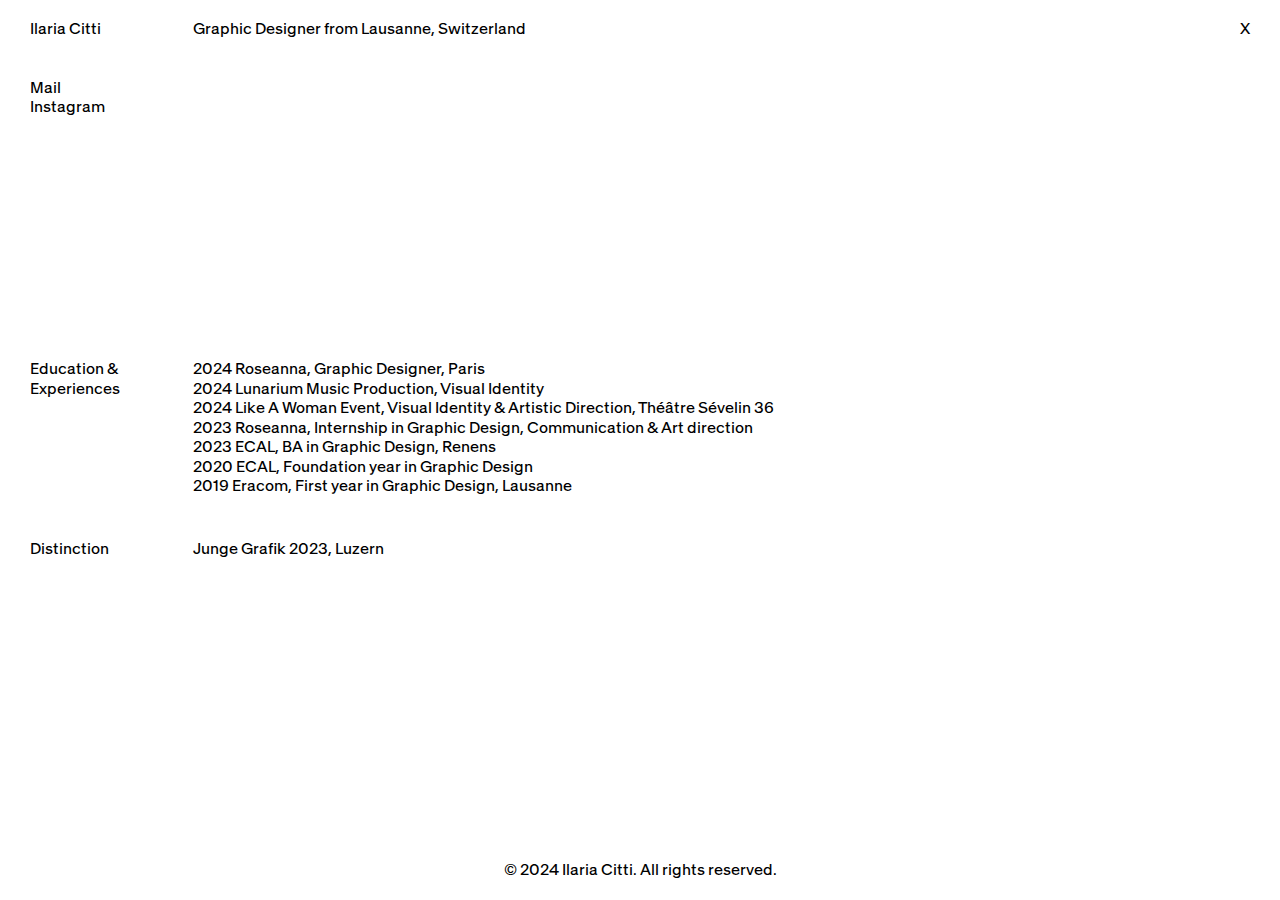
<file: about.html>
<!DOCTYPE html>
<html lang="en">
  <head>
    <meta charset="utf-8"/> 
    <meta name="author" content="Ilaria Citti">
    <meta name="viewport" content="width=device-width, initial-scale=1.0, user-scalable=no">
    <meta http-equiv="X-UA-Compatible" content="IE=edge, chrome=1">

    <link rel="icon" type="image/png" href="images/icon2.png">
    <link rel="stylesheet" href="css/reset.css">
    <link rel="stylesheet" href="css/style.css">
    <script src="js/jquery-3.5.1.min.js"></script>
    
    <title>Ilaria Citti</title>
  </head>
  <body>
    
    <div class="container-bis">
      <div class="header_left">
        <p id="ilaria">Ilaria Citti</p>
        <br>
        <br>
        <a href="mailto:contact@ilariacitti.ch" class="custom-link">Mail</a><br>
        <a href="https://www.instagram.com/ci2ti.ilaria/" class="custom-link">Instagram</a>
       
      

      </div>
      <div class="header_right">
        <a href="index.html" class="custom-link">X</a>
      </div>

      
    </div>

    <div class="parent">
      <div class="GD">
        Graphic Designer from Lausanne, Switzerland
      </div>
      <div class="categorie1">
        Education & <br>Experiences
      </div>
      <div class="categorie2">
        Distinction
      </div>
      <div class="list1">
        2024 Roseanna, Graphic Designer, Paris<br>
        2024 Lunarium Music Production, Visual Identity<br>
        2024 Like A Woman Event, Visual Identity & Artistic Direction, Théâtre Sévelin 36<br>
        2023 Roseanna, Internship in Graphic Design, Communication & Art direction<br>
        2023 ECAL, BA in Graphic Design, Renens<br>
        2020 ECAL, Foundation year in Graphic Design<br>
        2019 Eracom, First year in Graphic Design, Lausanne<br>
      </div>
      <div class="list2"> 
        Junge Grafik 2023, Luzern
      </div>
      </div>
    <div class="bottom-container">
      <h3>
          &#169; 2024 Ilaria Citti. All rights reserved.
      </h3>
  </div>
    <script src="js/javascript.js"></script>
  </body>
</html>
</file>
<file: css/style.css>
/* defaults */

html, body {
margin: 0;
padding: 0;
height: 100%;
background-color: rgb(255, 255, 255);
overflow: hidden;
}


.page{
	height: 100vh;
	position: relative;
	display: flex;
	flex-direction: column;
}


@font-face {
	font-family: 'Crystal-Regular';
	src: url('../fonts/Crystal-Regular.woff2') format('woff2'),url('../fonts/Crystal-Regular.otf') format('opentype');
}

.container {
	font-family: 'Crystal-Regular';
	font-size: 15px;
	color: white;
	text-shadow: 0.3px 2px 3px rgb(58, 58, 58), 0.2px 1.1px 5px white;
	padding-top: 20px;
	line-height: 1.3;
	font-weight: 100;
	text-align: center;
	/* text-transform: uppercase;
	*/
	position: absolute;
	z-index: 1;
	top: 0;
	left: 0;
	right: 0;
	display: flex;
	justify-content: space-between;
	/* Mettez à jour cette ligne */
	padding: 20px 30px;
	/* Ajustez la marge pour plus d'espace entre les éléments */
}
.container-bis {
	font-family: 'Crystal-Regular';
	font-size: 15px;
	color: rgb(0, 0, 0);
	padding-top: 20px;
	line-height: 1.3;
	font-weight: 100;
	text-align: center;
	/* text-transform: uppercase;
	*/
	position: absolute;
	z-index: 1;
	top: 0;
	left: 0;
	right: 0;
	display: flex;
	justify-content: space-between;
	/* Mettez à jour cette ligne */
	padding: 20px 30px;
	/* Ajustez la marge pour plus d'espace entre les éléments */
  }
@media screen and (max-width: 1000px) {
	.container {
		font-family: 'Crystal-Regular';
		font-size: 13px;
		color: rgb(0, 0, 0);
		text-shadow: none;
		padding-top: 20px;
		line-height: 1.3;
		font-weight: 100;
		text-align: center;
		/* text-transform: uppercase;
		*/
		position: absolute;
		z-index: 1;
		top: 0;
		left: 0;
		right: 0;
		display: flex;
		justify-content: space-between;
		/* Mettez à jour cette ligne */
		padding: 20px 30px;
		/* Ajustez la marge pour plus d'espace entre les éléments */
	}

.container-bis {
	font-family: 'Crystal-Regular';
	font-size: 13px;
	color: rgb(0, 0, 0);
	padding-top: 20px;
	line-height: 1.3;
	font-weight: 100;
	text-align: center;
	/* text-transform: uppercase;
	*/
	position: absolute;
	z-index: 1;
	top: 0;
	left: 0;
	right: 0;
	display: flex;
	justify-content: space-between;
	/* Mettez à jour cette ligne */
	padding: 20px 30px;
	/* Ajustez la marge pour plus d'espace entre les éléments */
  }
}
.header_left {
	text-align: left;
	/* margin-left: 30px;
	*/
	/* Vous n'avez probablement pas besoin de cette marge ici */
}
.header_right {
	text-align: right;
}
.container2 {
	font-family: 'Crystal-Regular';
	font-size: 15px;
	color: white;
	text-shadow: 0.3px 2px 3px rgb(58, 58, 58), 0.2px 1.1px 5px white;
	padding-bottom: 20px;
	line-height: 1.3;
	font-weight: 200;
	text-align: center;
	position: absolute;
	z-index: 1;
	bottom: 0;
	left: 0;
	right: 0;
	display: flex;
	justify-content: center;
	/* Ajustez ici pour centrer horizontalement */
	align-items: center;
	/* Ajoutez ceci pour centrer verticalement */
}
@media screen and (max-width: 1000px) {
	.container2 {
		font-family: 'Crystal-Regular';
		font-size: 13px;
		color: rgb(0, 0, 0);
		text-shadow: none;
		padding-bottom: 20px;
		line-height: 1.3;
		font-weight: 200;
		text-align: center;
		position: absolute;
		z-index: 1;
		bottom: 0;
		left: 0;
		right: 0;
		padding-left: 50px;
		padding-right: 50px;
		display: flex;
		justify-content: center;
		/* Ajustez ici pour centrer horizontalement */
		align-items: center;
		/* Ajoutez ceci pour centrer verticalement */
	}
}
.bottom-container {
	font-family: 'Crystal-Regular';
	font-size: 15px;
	color: rgb(0, 0, 0);
	padding-bottom: 20px;
	line-height: 1.3;
	font-weight: 200;
	text-align: center;
	position: absolute;
	z-index: 1;
	bottom: 0;
	left: 0;
	right: 0;
	display: flex;
	justify-content: center;
	/* Ajustez ici pour centrer horizontalement */
	align-items: center;
	/* Ajoutez ceci pour centrer verticalement */
}
@media screen and (max-width: 1000px) {
	.bottom-container {
		font-family: 'Crystal-Regular';
		font-size: 13px;
		color: rgb(0, 0, 0);
		padding-bottom: 20px;
		line-height: 1.3;
		font-weight: 200;
		text-align: center;
		position: absolute;
		z-index: 1;
		bottom: 0;
		left: 0;
		right: 0;
		display: flex;
		justify-content: center;
		/* Ajustez ici pour centrer horizontalement */
		align-items: center;
		/* Ajoutez ceci pour centrer verticalement */
	}
}
.centered-container {
	font-family: 'Crystal-Regular';
	font-size: 19px;
	color: rgb(0, 0, 0);
	padding-bottom: 20px;
	line-height: 1.3;
	font-weight: 200;
	text-align: left;
	position: absolute;
	z-index: 1;
	top: 0;
	bottom: 0;
	left: 0;
	right: 0;
	display: flex;
	justify-content: center;
	/* Ajustez ici pour centrer horizontalement */
	align-items: center;
	/* Ajoutez ceci pour centrer verticalement */
}
.custom-link{
	text-decoration:none;
	color: rgb(0, 0, 0);
}
.custom-link:hover {
	color: rgb(135, 135, 135);
}
.custom-link-about{
	text-decoration:none;
	color: white;
	text-shadow: 0.3px 2px 3px rgb(58, 58, 58), 0.2px 1.1px 5px white;
}
.custom-link-about:hover {
	color: rgb(0, 0, 0);
}
@media screen and (max-width: 1000px) {
	.custom-link-about{
		text-decoration:none;
		color: rgb(0, 0, 0);
		text-shadow: none;
	}
  .custom-link-about:hover {
    color: rgb(135, 135, 135);
  }
}
.header_center2{
	text-align: right;
	font-family: 'Crystal-ExtraLight';
	font-size: 13px;
}
.header_right2{
	text-align: left;
	font-size: 13px;
	font-family: 'Crystal-ExtraLight';
	margin-right: 30px;
}
.custom-link {
	color: rgb(0, 0, 0);
	text-decoration: none;
}
.custom-link:hover {
	color: rgb(133, 133, 133);
}
.carousel{
    margin: 0;
    padding: 0;
	background-color: rgb(255, 255, 255);
	flex: 1;
	/* Le carrousel prend tout l'espace disponible */
}
.carousel-cell {
	width: auto;
	height: 100vh;
	align-items: center;
	align-content: center;
	overflow: hidden;
}
.carousel-cell img,.carousel-cell video {
	width: auto;
	height: 100%;
	object-fit: cover;
    margin: 0;
    padding: 0;
}
.carousel-container {
	display: flex;
	justify-content: center; /* Centre les éléments horizontalement */
	align-items: center; /* Centre les éléments verticalement, si nécessaire */
	overflow: hidden; /* Évite les débordements */
  }
@media (max-width: 1000px) {
	.carousel-cell {
	  width: 100%;
	  margin: 0;
	  padding: 0;
	  justify-content: center; /* Centre les éléments horizontalement */
	  align-items: center; /* Centre les éléments verticalement si nécessaire */
	}
	
	.carousel-cell img, .carousel-cell video {
	  width: 100%;
	  max-width: 100%; /* Assure que l'élément ne dépasse pas la largeur de son conteneur */
	  height: auto;
	  object-fit: cover; /* Ajuste selon vos besoins */
	}
  }

.About p{
	color: rgb(0, 0, 0);
}
/* Styles pour les flèches de navigation */
.flickity-prev-next-button {
	background: none;
	color: #ffffff;
	font-size: 18px;
	width: 4%;
	height: 4%;
	line-height: 40px;
	/* Centrer verticalement la flèche */
	border-radius: 0;
	/* Enlever le cercle */
	box-shadow: none;
	/* Supprimer l'ombre par défaut */
	mix-blend-mode:exclusion;
}
.flickity-prev-next-button:hover {
	background-color: transparent;
}
.fleche {
	transform: rotate(-45deg);
	position: absolute;
	margin-left: 50%;
	border-left: 0.8vh solid rgb(255, 255, 255);
	border-bottom: 0.8vh solid rgb(255, 255, 255);
	width: 6vh;
	height: 6vh;
}
@media screen and (max-width: 1000px) {
	.flickity-prev-next-button {
		background: none;
		color: #ffffff;
		font-size: 18px;
		width: 7%;
		height: 7%;
	}
}
.parent {
	display: grid;
	grid-template-columns: repeat(7, 1fr);
	grid-template-rows: repeat(5, 1fr);
	grid-column-gap: 0px;
	grid-row-gap: 0px;
	height: 100%;
	font-family: 'Crystal-Regular';
	font-size: 15px;
	color: rgb(0, 0, 0);
	line-height: 1.3;
	font-weight: 100;
}
@media screen and (max-width: 1000px) {
	.parent {
		display: grid;
		grid-template-columns: repeat(7, 1fr);
		grid-template-rows: repeat(7, 1fr);
		grid-column-gap: 0px;
		grid-row-gap: 0px;
		height: 100%;
		font-family: 'Crystal-Regular';
		font-size: 13px;
		color: rgb(0, 0, 0);
		line-height: 1.3;
		font-weight: 100;
	}
}
.GD {
	grid-area: 1 / 2 / 2 / 4;
	padding-top: 20px;
	padding-left: 10px;
}
.categorie1 {
	grid-area: 3 / 1 / 4 / 2;
	padding-left: 30px;
}

.categorie2 {
	grid-area: 4 / 1 / 4 / 2;
	padding-left: 30px;
}
.list1 {
	grid-area: 3 / 2 / 4 / 6;
	padding-left: 10px;
}
.list2 {
	grid-area: 4 / 2 / 4 / 6;
	padding-left: 10px;
}
@media screen and (max-width: 1000px) {
	.GD {
		grid-area: 1 / 3 / 2 / 7;
		padding-top: 20px;
	}
	.categorie1 {
		grid-area: 3 / 1 / 4 / 4;
		padding-left: 30px;
	}
  .categorie2 {
		grid-area: 6 / 1 / 7 / 4;
		padding-left: 30px;
	}
	.list1 {
		grid-area: 3 / 1 / 6 / 8;
    padding-left: 30px;
    padding-top: 50px;
    padding-right: 30px;
	}
  .list2 {
		grid-area: 6 / 1 / 6 / 7;
    padding-left: 30px;
    padding-top: 30px;
	}
}
.carousel-cell {
	transition: opacity 0.5s ease, filter 0.5s ease;
}
.carousel-cell.inactive {
	filter: brightness(20%);
	/* Darker effect for inactive cells */
}
.carousel-cell.active {
	filter: brightness(100%);
	/* Full brightness for the active cell */
}
</file>
